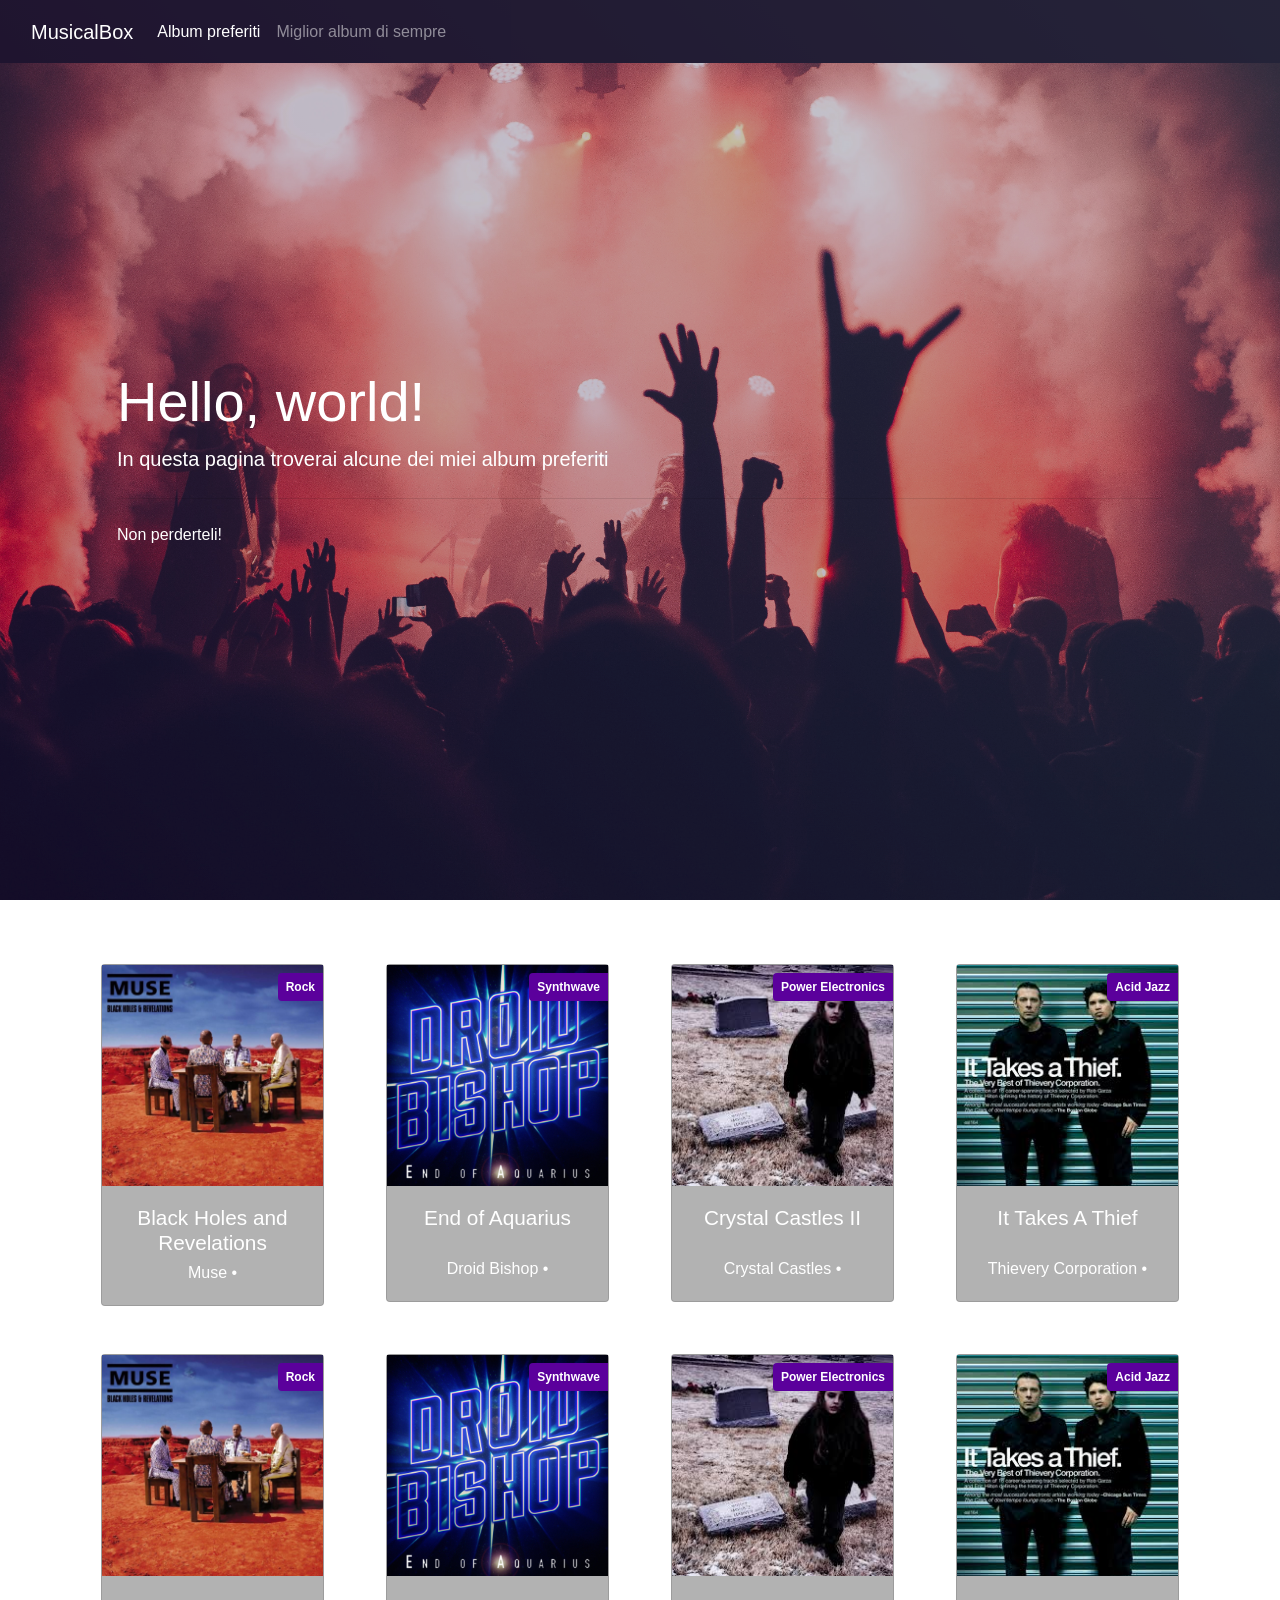
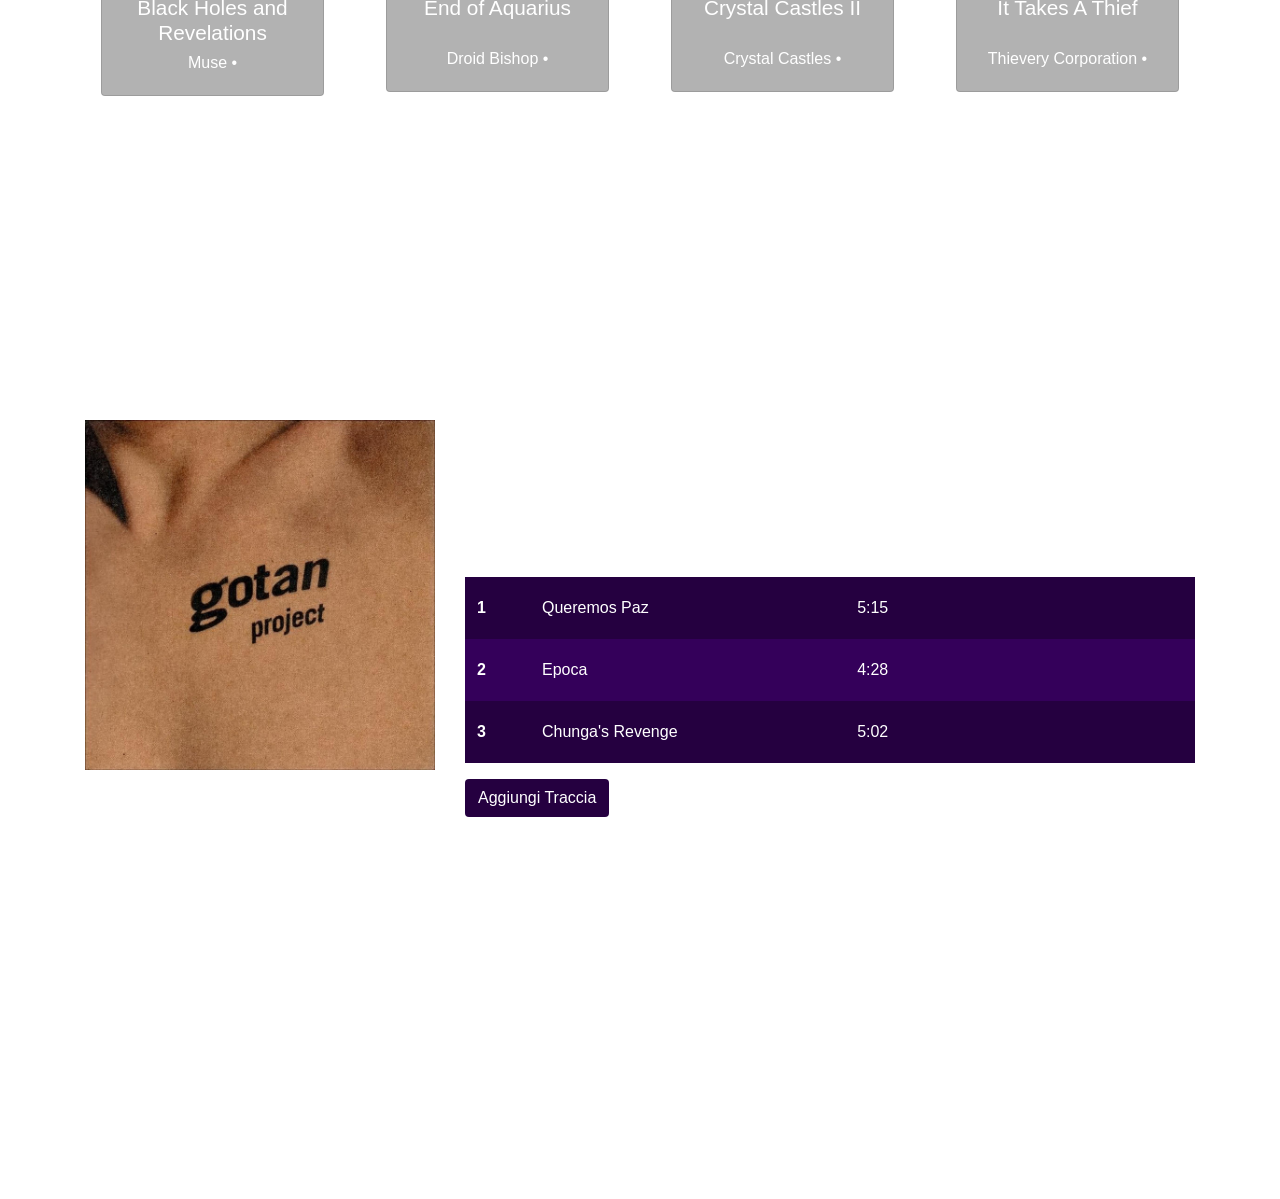
<file: D6/index.html>
<!DOCTYPE html>
<html lang="en">

<head>
	<meta http-equiv="Content-Type" content="text/html; charset=UTF-8">

	<meta name="viewport" content="width=device-width, initial-scale=1, shrink-to-fit=no">
	<link rel="stylesheet" href="https://cdn.jsdelivr.net/npm/bootstrap@4.6.0/dist/css/bootstrap.min.css"
		integrity="sha384-B0vP5xmATw1+K9KRQjQERJvTumQW0nPEzvF6L/Z6nronJ3oUOFUFpCjEUQouq2+l" crossorigin="anonymous">

	<link rel="stylesheet" href="./assets/css/styles.css">
</head>

<body data-new-gr-c-s-check-loaded="14.1000.0" data-gr-ext-installed="">

	<nav class="navbar navbar-expand-lg navbar-dark sticky-top">
		<div class="container-fluid">
			<a class="navbar-brand" href="#">MusicalBox</a>
			<button class="navbar-toggler" type="button" data-bs-toggle="collapse" data-bs-target="#navbarNav"
				aria-controls="navbarNav" aria-expanded="false" aria-label="Toggle navigation">
				<span class="navbar-toggler-icon"></span>
			</button>
			<div class="collapse navbar-collapse" id="navbarNav">
				<ul class="navbar-nav">
					<li class="nav-item">
						<a class="nav-link active" aria-current="page" href="#fav-albums">Album preferiti</a>
					</li>
					<li class="nav-item">
						<a class="nav-link" aria-current="page" href="#best-album-ever">Miglior album di sempre</a>
					</li>

				</ul>
			</div>
		</div>
	</nav>

	<!-- Es 1
        Crea una sezione con Jumbotron e una breve spiegazione / immagine del sito. 
    -->
	<section id="jumbo-intro" class="position-relative">
		<img class="bg-intro" src="assets/pexels-sebastian-ervi-1763075.jpg">
		<div class="container">
			<div class="jumbotron bg-transparent">
				<h1 class="display-4">Hello, world!</h1>
				<p class="lead">In questa pagina troverai alcune dei miei album preferiti</p>
				<hr class="my-4">
				<p>Non perderteli!</p>
			</div>

		</div>
	</section>
	<!-- Es 2
        Usa una Card di Bootstrap per contenere ogni album nella lista dei preferiti che hai creato in precedenza.
		Usa gli elementi che la card di Bootstrap ti fornisce per visualizzare correttamente elementi come: titolo dell’album, artista, anno, ecc..
    -->

	<!-- Es 3
       Per ogni album nei preferiti aggiungi un badge nell’angolo in alto a destra col genere musicale. 
    -->
	<section id="fav-albums">
		<div class="container">
			<div class="row py-5">
				<div class="col-6 col-md-4 col-lg-3 h-100">
					<div class="album-container">
						<div class="card bg-custom h-100">
							<img src="assets/black-holes-and-revelations.jpg" class="img-fluid">
							<div class="card-body">
								<h4 class="album-title">Black Holes and Revelations</h4>
								<span class="album-artist">Muse</span>
								<span class="badge bg-purple p-2">Rock</span>
							</div>
						</div>
					</div>
				</div>
				<div class="col-6 col-md-4 col-lg-3">
					<div class="album-container">
						<div class="card bg-custom">
							<img src="assets/end-of-aquarius.jpg" class="img-fluid">
							<div class="card-body">
								<h4 class="album-title">End of Aquarius</h4>
								<span class="album-artist">Droid Bishop</span>
								<span class="badge bg-purple p-2">Synthwave</span>
							</div>
						</div>
					</div>
				</div>
				<div class="col-6 col-md-4 col-lg-3">
					<div class="album-container">
						<div class="card bg-custom">
							<img src="assets/II.jpeg" class="img-fluid">
							<div class="card-body">
								<h4 class="album-title">Crystal Castles II</h4>
								<span class="album-artist">Crystal Castles</span>
								<span class="badge bg-purple p-2">Power Electronics</span>
							</div>
						</div>
					</div>
				</div>
				<div class="col-6 col-md-4 col-lg-3">
					<div class="album-container">
						<div class="card bg-custom">
							<img src="assets//it-takes-a-thief.jpeg" class="img-fluid">
							<div class="card-body">
								<h4 class="album-title">It Takes A Thief</h4>
								<span class="album-artist">Thievery Corporation</span>
								<span class="badge bg-purple p-2">Acid Jazz</span>
							</div>
						</div>
					</div>
				</div>
				<div class="col-6 col-md-4 col-lg-3">
					<div class="album-container">
						<div class="card bg-custom">
							<img src="assets/black-holes-and-revelations.jpg" class="img-fluid">
							<div class="card-body">
								<h4 class="album-title">Black Holes and Revelations</h4>
								<span class="album-artist">Muse</span>
								<span class="badge bg-purple p-2">Rock</span>
							</div>
						</div>
					</div>
				</div>
				<div class="col-6 col-md-4 col-lg-3">
					<div class="album-container">
						<div class="card bg-custom">
							<img src="assets/end-of-aquarius.jpg" class="img-fluid">
							<div class="card-body">
								<h4 class="album-title">End of Aquarius</h4>
								<span class="album-artist">Droid Bishop</span>
								<span class="badge bg-purple p-2">Synthwave</span>
							</div>
						</div>
					</div>
				</div>
				<div class="col-6 col-md-4 col-lg-3">
					<div class="album-container">
						<div class="card bg-custom">
							<img src="assets/II.jpeg" class="img-fluid">
							<div class="card-body">
								<h4 class="album-title">Crystal Castles II</h4>
								<span class="album-artist">Crystal Castles</span>
								<span class="badge bg-purple p-2">Power Electronics</span>
							</div>
						</div>
					</div>
				</div>
				<div class="col-6 col-md-4 col-lg-3">
					<div class="album-container">
						<div class="card bg-custom">
							<img src="assets//it-takes-a-thief.jpeg" class="img-fluid">
							<div class="card-body">
								<h4 class="album-title">It Takes A Thief</h4>
								<span class="album-artist">Thievery Corporation</span>
								<span class="badge bg-purple p-2">Acid Jazz</span>
							</div>
						</div>
					</div>
				</div>
			</div>
		</div>
	</section>

	<!-- Es 4
         Crea una nuova sezione con le tracce dell’album in una tabella di Bootstrap. 
		 I colori delle linee della tabella dovranno essere alternati. 
		 Dovrà esserci una colonna per il numero di traccia, titolo, nome artista, durata della traccia. (puoi aggiungerne anche altre) 
    -->

	<section id="best-album-ever">
		<div class="container py-5">
			<div class="row">
				<div class="col-12 col-md-4 d-flex flex-column justify-content-center">
					<img src="assets/la-revancha-del-tango.jpg" class="img-fluid" data-bs-toggle="collapse"
						data-bs-target="#best-album-description">
				</div>
				<div id="best-album-description" class="col-12 col-md-8 collapse show">
					<div class="d-flex flex-column justify-content-center h-100">
						<h4>Gotan Project - La Revancha Del Tango</h4>
						<div>
							"Lorem ipsum dolor sit amet, consectetur adipiscing elit, sed do eiusmod tempor incididunt
							ut labore et dolore magna aliqua. Ut enim ad minim veniam, quis nostrud exercitation ullamco
							laboris nisi ut aliquip ex ea commodo consequat. Duis aute irure dolor in reprehenderit in
							voluptate velit esse cillum dolore eu fugiat nulla pariatur. Excepteur sint occaecat
							cupidatat non proident, sunt in culpa qui officia deserunt mollit anim id est laborum."
						</div>
						<div class="my-4">
							<table class="table text-white">
								<!-- <table class="table table-dark table-striped"> -->
								<thead>
									<tr>
										<th>#</th>
										<th>Titolo</th>
										<th>Durata</th>
										<th></th>
									</tr>
								</thead>
								<tbody class="tracklist">
									<tr>
										<th>1</th>
										<td>Queremos Paz</td>
										<td>5:15</td>

										<!-- Es 5
										Aggiungi un bottone “ELIMINA” di colore rosso (usa utility class di Bootstrap) al termine di ogni linea della lista. 
										Attaccaci la funzionalità per rimuovere l’intera riga quando cliccato. (DOM manipulation)  
										-->
										<td class="text-right"><button class="btn btn-outline-danger"
												onclick="removeClosest(event)">Elimina</button></td>

									</tr>
									<tr>
										<th>2</th>
										<td>Epoca</td>
										<td>4:28</td>
										<td class="text-right"><button class="btn btn-outline-danger"
												onclick="removeClosest(event)">Elimina</button></td>
									</tr>
									<tr>
										<th>3</th>
										<td>Chunga's Revenge</td>
										<td>5:02</td>
										<td class="text-right"><button class="btn btn-outline-danger"
												onclick="removeClosest(event)">Elimina</button></td>
									</tr>
								</tbody>
							</table>
							<div>
								<!-- Es 6
        						Crea un bottone “Aggiungi traccia” sotto alla tabella delle tracce.
								Dovrà avere una transizione di stile per aggiungergli un’ombra quando il bottone riceve l’hover. (box-shadow) 
								Dovrà dare come minimo l’impressione di elevarsi da un piano. (aggiungi altri effetti a piacimento)
    							-->
								<button class="btn bg-purple btn-shadow" data-toggle="modal"
									data-target="#add-track-modal">
									Aggiungi Traccia </button>
							</div>
						</div>
					</div>
				</div>
			</div>
		</div>
	</section>

	<footer class="mt-5">
		<div class="container">
			<div class="row">
				<div class="col-12 col-sm-6 mx-auto d-none">
					<h4>Contact Me</h4>
					<div class="mb-3">
						<label for="exampleFormControlInput1" class="form-label">Email address</label>
						<input type="email" class="form-control" id="exampleFormControlInput1"
							placeholder="name@example.com">
					</div>
					<div class="mb-3">
						<label for="exampleFormControlTextarea1" class="form-label">Example textarea</label>
						<textarea class="form-control" id="exampleFormControlTextarea1" rows="3"></textarea>
					</div>
					<div class="d-flex">
						<button class="btn btn-outline-light mx-auto">Send me a message</button>
					</div>
				</div>
				<div class="col-12 text-center">
					<h3>Go to:</h3>
				</div>
				<div class="col-12 text-center">
					<ul class="pl-0">
						<li class="nav-item">
							<a class="nav-link active" aria-current="page" href="#fav-albums">Favourite Albums</a>
						</li>
						<li class="nav-item">
							<a class="nav-link" aria-current="page" href="#best-album-ever">Best album ever</a>
						</li>
					</ul>
				</div>
			</div>
		</div>
	</footer>


	<!-- Es 7
	Quando “Aggiungi traccia” viene premuto dovrà comparire un modale.
    (fai riferimento all’esempio di modale collegato al click di un bottone)
      
	Il modale dovrà contenere input singoli (no <form>) con:
	Numero della traccia
	Titolo della traccia
	Nome dell’artista
	Durata della traccia
	I campi dovranno essere raggruppati e divisi in due colonne

    -->

	<!-- MODAL -->
	<div class="modal fade" id="add-track-modal" tabindex="-1" aria-labelledby="exampleModalLabel" aria-hidden="true">
		<div class="modal-dialog " style="max-width: 700px">
			<div class="modal-content bg-purple">
				<div class="modal-header border-0">
					<h5 class="modal-title" id="exampleModalLabel">Aggiungi una nuova traccia</h5>
					<button type="button" class="close" data-dismiss="modal" aria-label="Close">

						<span aria-hidden="true">&times;</span></button>
				</div>
				<div class="modal-body">

					<div class="container-fluid">
						<div class="row">
							<div class="col-6">
								<div class="input-group mb-3">
									<input required id="trackN" type="text" class="form-control" placeholder="Nr.">
									<input id="trackName" type="text" class="form-control w-50" placeholder="Nome">
								</div>
								<div class="input-group mb-3">
									<input id="duration" type="text" class="form-control" placeholder="Durata">
									<input id="feats" type="text" class="form-control w-50" placeholder="Featuring">
								</div>

							</div>
							<div class="col-6">
								<div class="form-check">
									<input id="modalCheckbox" class="form-check-input" type="checkbox" value="">
									<label class="form-check-label" for="modalCheckbox" style="cursor: pointer">
										Performance live?
									</label>
								</div>

							</div>
						</div>
					</div>
				</div>
				<!-- EXTRA Il modale dovrà contenere due bottoni in basso:
						Aggiungi => Aggiungerà una nuova traccia nella tabella con i dati estratti dagli input del modale. (DOM manipulation)
						Chiudi => Chiuderà il modale e resetterà i campi.
				-->

				<div class="modal-footer border-0">
					<button type="button" class="btn btn-link" onclick="clearFields()"
						data-dismiss="modal">Chiudi</button>
					<button type="button" class="btn bg-fuxia" onclick="addNewTrack()">Aggiungi</button>
				</div>
			</div>
		</div>
	</div>

	<!-- EXTRA continua qui...
        Quando una nuova traccia viene aggiunta, notifica l’utente con un messaggio dentro un alert contenente il nome della traccia appena aggiunta.
     -->
	<!-- ALERT -->
	<div class="alert alert-success alert-message d-none" role="alert">
		A simple success alert—check it out!
	</div>

	<script>

		// EXTRA CSS - Crea un effetto fade-in per il jumbotron dell’Es. 1, l’animazione dovrà avvenire al caricamento della pagina. Usa JavaScript per farlo iniziare al momento giusto.

		window.onload = function () {
			const jumbotron = document.getElementById("jumbo-intro")
			jumbotron.classList.add("show")
		}
		const bsAlert = document.querySelector(".alert.alert-success")

		function removeClosest(e) {
			const removedAlbumTitle = e.target.closest("tr").querySelector("td:first-of-type").innerText
			// visualizza l'alert
			bsAlert.innerHTML = "You successfully removed " + "<strong>" + removedAlbumTitle + "</strong>"

			const tr = e.target.closest("tr")

			// <!-- 
			// Per i bottoni ELIMINA creati nell’Es. 5, 
			// fai in modo che sia visibile solo uno per volta quando la sua corrispondente linea riceve l’hover dell’utente. 
			// Anima la comparsa del bottone con un effetto di fade-in / fade-out.

			// -->
			tr.classList.add("fade-out") // per fare il fade-out del tr prima di rimuoverlo dal DOM

			setTimeout(function () {
				e.target.closest("tr").remove() // rimuove il tr dalla tabella dopo il fade-out
			}, 1000)

			bsAlert.classList.remove("d-none")
			setTimeout(function () {
				bsAlert.classList.add("slide-in", "fade-in")
			}, 50)


			// qui l'alert di bootstrap comparirà con un fade-out--long 
			//e alla fine le classi verranno rimosse per permettere al prossimo alert di ricominciare da zero l'animazione

			setTimeout(function () {
				bsAlert.classList.add("fade-out--long", "fade-out")
			}, 2000)
			setTimeout(function () {
				bsAlert.classList.add("d-none")
			}, 3200)
			setTimeout(function () {
				bsAlert.classList.remove("fade-out--long", "fade-out", "slide-in")
			}, 3300)


		}

		function addNewTrack() {
			const trackNum = document.querySelector("#trackN").value
			const trackName = document.querySelector("#trackName").value
			const duration = document.querySelector("#duration").value
			const feats = document.querySelector("#feats").value
			const isLive = document.querySelector("#modalCheckbox").checked

			if (!trackNum || !trackName || !duration) {
				// se i campi richiesti non sono stati inseriti l'esecuzione si fermerà qui e un avviso verrà mostrato all'utente
				alert("Compila i campi richiesti prima di procedere.")
			} else {

				$('#add-track-modal').modal('hide') // ## sintassi di jQuery ## nasconde il modale come se un bottone <button data-dismiss="modal"> fosse stato premuto

				const newTr = document.createElement("tr")

				// la nuova riga da aggiungere nella tabella apparirà con un effetto di fade-in 				
				newTr.classList.add("fade-in")

				let modalData = [trackNum, trackName, duration]

				// Crea i necessari td e aggiunge le informazioni prese dagli input del modale
				for (let i = 0; i < modalData.length; i++) {
					const currentField = modalData[i]
					const td = document.createElement("td")
					td.innerText = currentField

					newTr.appendChild(td)
				}

				// Crea il bottone ELIMINA e lo aggiunge alla riga
				const button = document.createElement("button")
				button.classList.add("btn")
				button.classList.add("btn-outline-danger")

				// Attacca la funzionalità removeClosest al bottone ELIMINA, funzionalità che è stata creata in cima a questo file
				button.addEventListener("click", removeClosest)

				button.innerText = "Elimina"

				const td = document.createElement("td")
				td.classList.add("text-right")

				td.appendChild(button)
				newTr.appendChild(td)
				document.querySelector(".tracklist").appendChild(newTr)

				//Visualizza l'alert con il messaggio
				bsAlert.innerText = "Nuova riga aggiunta alla tabella"
				bsAlert.classList.toggle("d-none")

				// ## aspetta 50ms prima di applicare l'effetto di transizione. ##
				// un elemento con "display: none;"" in precedenza non può venire animato immediatamente.
				// Alcuni millisecondi saranno sufficienti a permettere all'elemento di tornare visibile e accettare la transizione al nuovo stato.
				setTimeout(function () {
					bsAlert.classList.add("slide-in", "fade-in")
				}, 50)


				// Rimuove le classi precedenti per resettare lo stato delle animazioni, per permettere agli elementi di ricevere di nuovo l'animazione con la prossima azione collegata alla visualizzazione dell'avviso.
				setTimeout(function () {
					newTr.classList.remove("fade-in");
					bsAlert.classList.remove("slide-in", "fade-in")

				},
					2500)
			}
		}

		// 	<!-- 
		// 	Il tasto chiudi resetterà i campi
		//  -->
		function clearFields() {
			document.querySelector("#trackN").value = ""
			document.querySelector("#trackName").value = ""
			document.querySelector("#duration").value = ""
			document.querySelector("#feats").value = ""
			document.querySelector("#modalCheckbox").checked = false
		}
	</script>

	<script src="https://code.jquery.com/jquery-3.5.1.slim.min.js"
		integrity="sha384-DfXdz2htPH0lsSSs5nCTpuj/zy4C+OGpamoFVy38MVBnE+IbbVYUew+OrCXaRkfj"
		crossorigin="anonymous"></script>
	<script src="https://cdn.jsdelivr.net/npm/bootstrap@4.6.0/dist/js/bootstrap.bundle.min.js"
		integrity="sha384-Piv4xVNRyMGpqkS2by6br4gNJ7DXjqk09RmUpJ8jgGtD7zP9yug3goQfGII0yAns"
		crossorigin="anonymous"></script>
</body>

</html>
</file>
<file: D6/assets/css/styles.css>
html {
  scroll-behavior: smooth;
}

body {
  background: linear-gradient(45deg, rgba(37, 0, 64, 1) 0%, rgba(67, 88, 116, 1) 100%);
  background-attachment: fixed;
  color: white;
}

nav {
  background-color: rgba(26, 16, 34, 0.72);
  height: 7vh;
}

section {
  min-height: 93vh;
  display: flex;
  flex-direction: column;
  justify-content: center;
}

/* utility classes */
.bg-purple {
  background-color: #250040;
  color: white;
}

.btn.bg-purple:hover {
  color: #eb2c94;
}

.bg-fuxia {
  background-color: #eb2c94;
  color: #250040;
}

.btn.bg-fuxia:hover {
  color: white;
}

.btn-shadow {
  transition: all 0.3s ease;
}

.btn-shadow:hover {
  transform: translateY(-6px);
  box-shadow: 0 10px 20px #34005a;
}

/* EX 1 */

#jumbo-intro {
  opacity: 0;
  transition: opacity 1s 1s;
}

#jumbo-intro.show {
  opacity: 1;
}

.bg-intro {
  position: absolute;
  top: 0px;
  left: 0px;
  width: 100%;
  height: 100%;
  object-fit: cover;
  z-index: -1;
  opacity: 0.7;
}

/* EX 2 */
/* Use a Bootstrap Card to contain every album in the favorite list you previously created. */
/* Use the elements of a card bootstrap gives you, to display nicely the album information such as: album title, artist, year, etc.. */

.bg-custom {
  background-color: #0000004d;
}

.album-container {
  text-align: center;
  padding-bottom: 1em;
  margin: 1em;
}

.album-container .card-body {
  min-height: 115px;
  display: flex;
  flex-direction: column;
  justify-content: space-between;
}

.album-container .card-body h4 {
  margin-top: 0px;
}

.album-container img {
  width: 100%;
}

.album-artist:after {
  content: " • ";
}

.album-title {
  margin-top: 0.5em;
  margin-bottom: 0.25em;
  font-size: 1.3em;
}

/* EX 3 */
.album-container .badge {
  position: absolute;
  top: 0.5rem;
  right: 0;
  border-top-right-radius: 0 !important;
  border-bottom-right-radius: 0 !important;
}

.badge.bg-purple {
  background-color: #5b009c;
}

/* EX 4 */

table thead tr {
  background-color: transparent;
  border: none;
}
table tbody tr {
  background-color: #34005a;
}
table tbody tr:nth-of-type(odd) {
  background-color: #250040;
}

.table thead th,
.table tbody th,
.table thead td,
.table tbody td {
  border: none;
  /* resets table's borders */
}

.table td,
.table th {
  vertical-align: middle;
}

footer a {
  display: inline-block;
  margin: 0 25px;
}

/* EXERCISE 5.EXTRA */
.tracklist tr button {
  opacity: 0;
  transition: opacity 0.25s;
}

.tracklist tr:hover button {
  opacity: 1;
}

footer li {
  list-style: none;
}

footer li a {
  color: white;
}

.alert-message {
  position: fixed;
  bottom: 3em;
  left: 3em;
  width: 30%;
  opacity: 0;
  transform: translateX(-200%);
  transition: all 1s;
}

/* modal close X btn to be visible on dark background*/
.close {
  filter: invert(1);
}

/* Animations */
.fade-in {
  opacity: 1;
}

.fade-out {
  opacity: 0;
}

.fade-out--long {
  transition-duration: 2s;
}

.slide-in {
  transform: translateX(0%);
}
</file>
